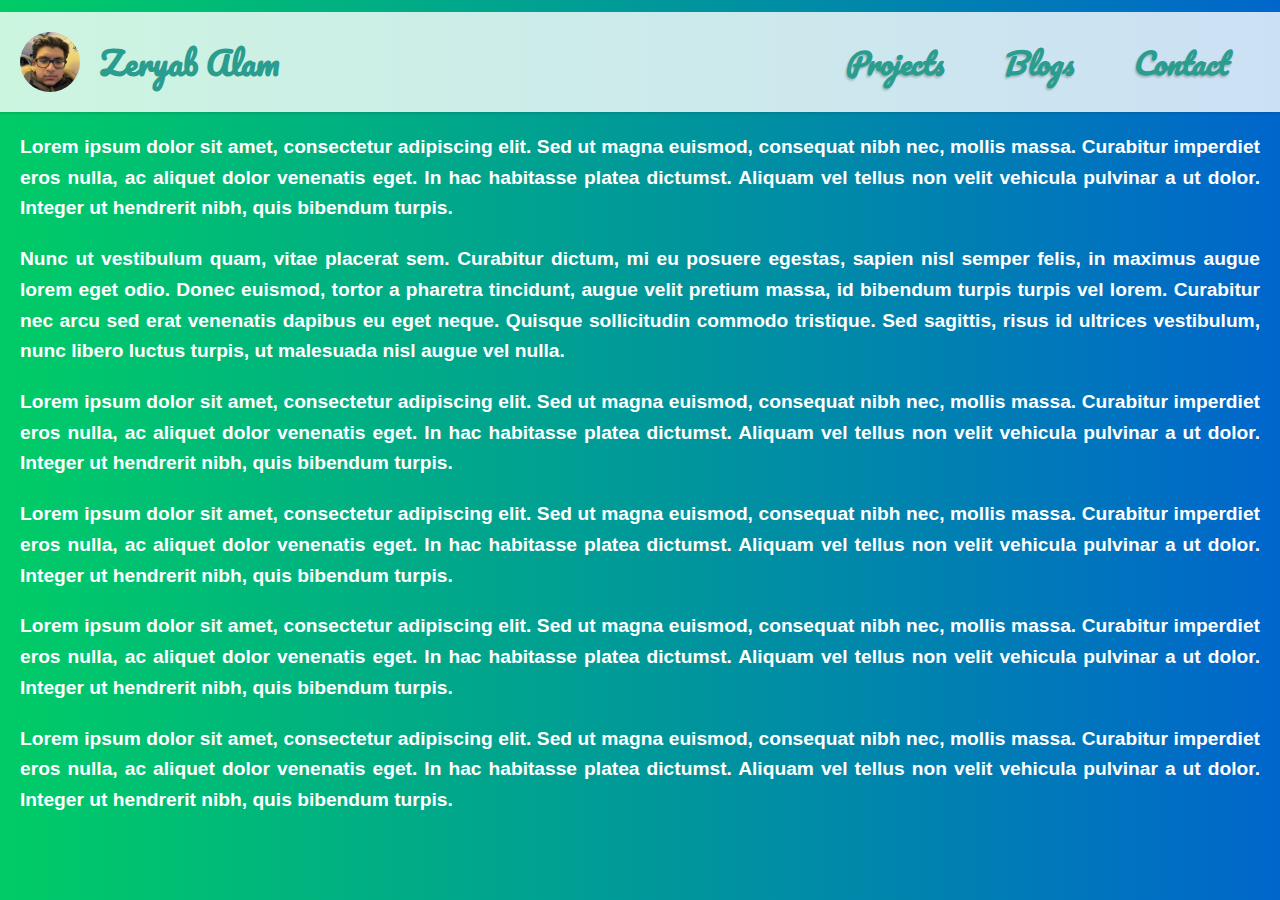
<file: index.html>
<!DOCTYPE html>
<html>

<head>
    <title>Zeryab Alam</title>
    <link rel="stylesheet" href="css/styles.css">
    <link rel="stylesheet" href="https://fonts.googleapis.com/css?family=Pacifico">
</head>

<body>
    <div class="top-bar"></div>
    <nav>
        <h1 onclick="window.location.href='index.html';">
            <img src="images/zeri-new.jpg">
            Zeryab Alam
        </h1>
        <ul>
            <li><a href="projects.html">Projects</a></li>
            <li><a href="blogs.html">Blogs</a></li>
            <li><a href="contact.html">Contact</a></li>
        </ul>
    </nav>
    <p>Lorem ipsum dolor sit amet, consectetur adipiscing elit. Sed ut magna euismod, consequat nibh nec, mollis massa.
        Curabitur imperdiet eros nulla, ac aliquet dolor venenatis eget. In hac habitasse platea dictumst. Aliquam vel
        tellus non velit vehicula pulvinar a ut dolor. Integer ut hendrerit nibh, quis bibendum turpis.</p>
    <p>Nunc ut vestibulum quam, vitae placerat sem. Curabitur dictum, mi eu posuere egestas, sapien nisl semper felis,
        in maximus augue lorem eget odio. Donec euismod, tortor a pharetra tincidunt, augue velit pretium massa, id
        bibendum turpis turpis vel lorem. Curabitur nec arcu sed erat venenatis dapibus eu eget neque. Quisque
        sollicitudin commodo tristique. Sed sagittis, risus id ultrices vestibulum, nunc libero luctus turpis, ut
        malesuada nisl augue vel nulla.</p>
    <p>Lorem ipsum dolor sit amet, consectetur adipiscing elit. Sed ut magna euismod, consequat nibh nec, mollis massa.
        Curabitur imperdiet eros nulla, ac aliquet dolor venenatis eget. In hac habitasse platea dictumst. Aliquam vel
        tellus non velit vehicula pulvinar a ut dolor. Integer ut hendrerit nibh, quis bibendum turpis.</p>
    <p>Lorem ipsum dolor sit amet, consectetur adipiscing elit. Sed ut magna euismod, consequat nibh nec, mollis massa.
        Curabitur imperdiet eros nulla, ac aliquet dolor venenatis eget. In hac habitasse platea dictumst. Aliquam vel
        tellus non velit vehicula pulvinar a ut dolor. Integer ut hendrerit nibh, quis bibendum turpis.</p>
    <p>Lorem ipsum dolor sit amet, consectetur adipiscing elit. Sed ut magna euismod, consequat nibh nec, mollis massa.
        Curabitur imperdiet eros nulla, ac aliquet dolor venenatis eget. In hac habitasse platea dictumst. Aliquam vel
        tellus non velit vehicula pulvinar a ut dolor. Integer ut hendrerit nibh, quis bibendum turpis.</p>
    <p>Lorem ipsum dolor sit amet, consectetur adipiscing elit. Sed ut magna euismod, consequat nibh nec, mollis massa.
        Curabitur imperdiet eros nulla, ac aliquet dolor venenatis eget. In hac habitasse platea dictumst. Aliquam vel
        tellus non velit vehicula pulvinar a ut dolor. Integer ut hendrerit nibh, quis bibendum turpis.</p>

    <script src="https://ajax.googleapis.com/ajax/libs/jquery/3.5.1/jquery.min.js"></script>
    <script src="https://cdnjs.cloudflare.com/ajax/libs/popper.js/1.16.0/umd/popper.min.js"></script>
    <script src="https://maxcdn.bootstrapcdn.com/bootstrap/4.5.2/js/bootstrap.min.js"></script>

</body>

</html>
</file>
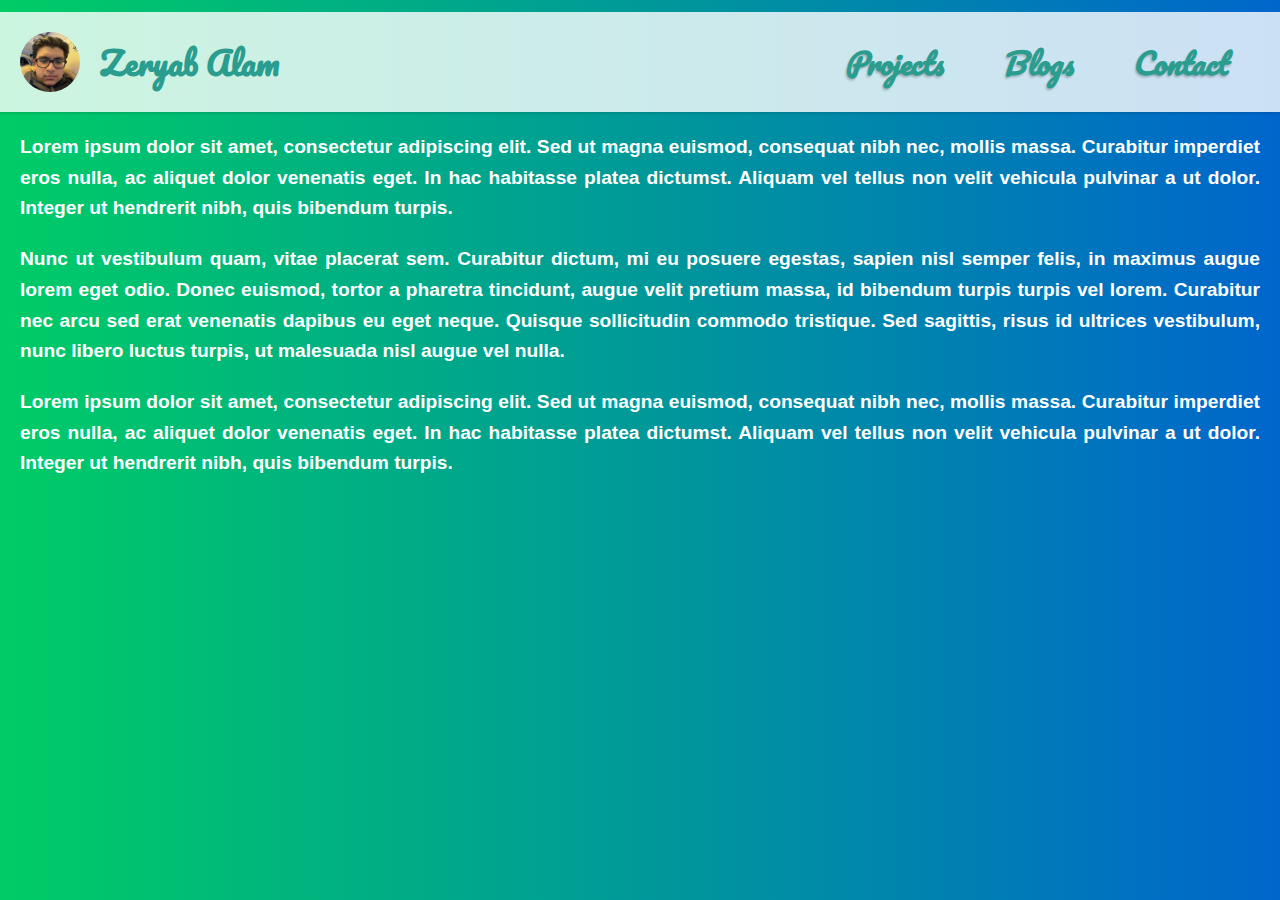
<file: blogs.html>
<!DOCTYPE html>
<html>

<head>
    <title>Zeri's Blogs</title>
    <link rel="stylesheet" href="css/styles.css">
    <link rel="stylesheet" href="https://fonts.googleapis.com/css?family=Pacifico">
</head>

<body>
    <div class="top-bar"></div>
    <nav>
        <h1 onclick="window.location.href='index.html';">
            <img src="images/zeri-new.jpg">
            Zeryab Alam
        </h1>
        <ul>
            <li><a href="projects.html">Projects</a></li>
            <li><a href="blogs.html">Blogs</a></li>
            <li><a href="contact.html">Contact</a></li>
        </ul>
    </nav>
    <p>Lorem ipsum dolor sit amet, consectetur adipiscing elit. Sed ut magna euismod, consequat nibh nec, mollis massa. Curabitur imperdiet eros nulla, ac aliquet dolor venenatis eget. In hac habitasse platea dictumst. Aliquam vel tellus non velit vehicula pulvinar a ut dolor. Integer ut hendrerit nibh, quis bibendum turpis.</p>
    <p>Nunc ut vestibulum quam, vitae placerat sem. Curabitur dictum, mi eu posuere egestas, sapien nisl semper felis, in maximus augue lorem eget odio. Donec euismod, tortor a pharetra tincidunt, augue velit pretium massa, id bibendum turpis turpis vel lorem. Curabitur nec arcu sed erat venenatis dapibus eu eget neque. Quisque sollicitudin commodo tristique. Sed sagittis, risus id ultrices vestibulum, nunc libero luctus turpis, ut malesuada nisl augue vel nulla.</p>
    <p>Lorem ipsum dolor sit amet, consectetur adipiscing elit. Sed ut magna euismod, consequat nibh nec, mollis massa. Curabitur imperdiet eros nulla, ac aliquet dolor venenatis eget. In hac habitasse platea dictumst. Aliquam vel tellus non velit vehicula pulvinar a ut dolor. Integer ut hendrerit nibh, quis bibendum turpis.</p>

    <script src="https://ajax.googleapis.com/ajax/libs/jquery/3.5.1/jquery.min.js"></script>
    <script src="https://cdnjs.cloudflare.com/ajax/libs/popper.js/1.16.0/umd/popper.min.js"></script>
    <script src="https://maxcdn.bootstrapcdn.com/bootstrap/4.5.2/js/bootstrap.min.js"></script>

</body>
</html>
</file>
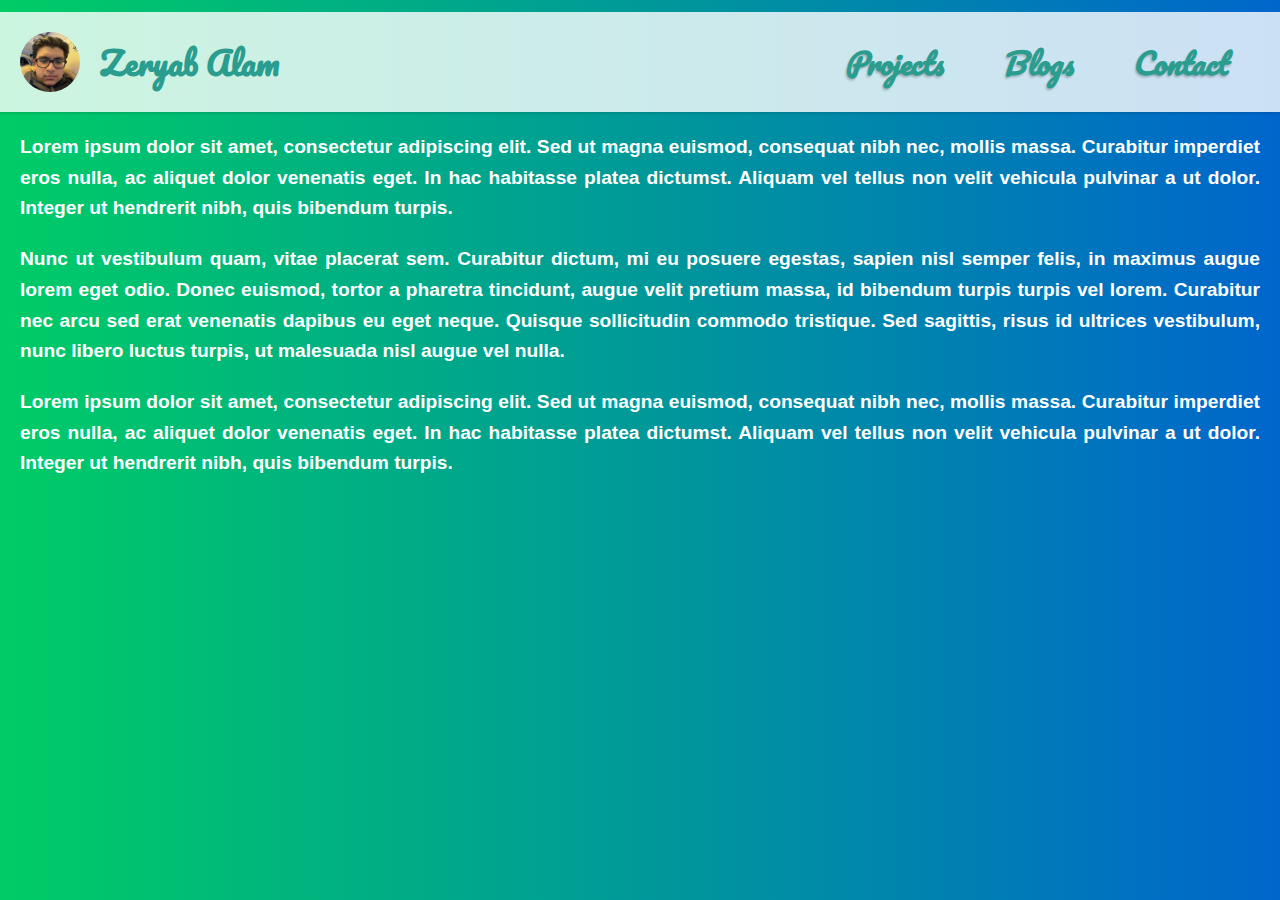
<file: contact.html>
<!DOCTYPE html>
<html>

<head>
    <title>Contact Me</title>
    <link rel="stylesheet" href="css/styles.css">
    <link rel="stylesheet" href="https://fonts.googleapis.com/css?family=Pacifico">
</head>

<body>
    <div class="top-bar"></div>
    <nav>
        <h1 onclick="window.location.href='index.html';">
            <img src="images/zeri-new.jpg">
            Zeryab Alam
        </h1>
        <ul>
            <li><a href="projects.html">Projects</a></li>
            <li><a href="blogs.html">Blogs</a></li>
            <li><a href="contact.html">Contact</a></li>
        </ul>
    </nav>
    <p>Lorem ipsum dolor sit amet, consectetur adipiscing elit. Sed ut magna euismod, consequat nibh nec, mollis massa. Curabitur imperdiet eros nulla, ac aliquet dolor venenatis eget. In hac habitasse platea dictumst. Aliquam vel tellus non velit vehicula pulvinar a ut dolor. Integer ut hendrerit nibh, quis bibendum turpis.</p>
    <p>Nunc ut vestibulum quam, vitae placerat sem. Curabitur dictum, mi eu posuere egestas, sapien nisl semper felis, in maximus augue lorem eget odio. Donec euismod, tortor a pharetra tincidunt, augue velit pretium massa, id bibendum turpis turpis vel lorem. Curabitur nec arcu sed erat venenatis dapibus eu eget neque. Quisque sollicitudin commodo tristique. Sed sagittis, risus id ultrices vestibulum, nunc libero luctus turpis, ut malesuada nisl augue vel nulla.</p>
    <p>Lorem ipsum dolor sit amet, consectetur adipiscing elit. Sed ut magna euismod, consequat nibh nec, mollis massa. Curabitur imperdiet eros nulla, ac aliquet dolor venenatis eget. In hac habitasse platea dictumst. Aliquam vel tellus non velit vehicula pulvinar a ut dolor. Integer ut hendrerit nibh, quis bibendum turpis.</p>

    <script src="https://ajax.googleapis.com/ajax/libs/jquery/3.5.1/jquery.min.js"></script>
    <script src="https://cdnjs.cloudflare.com/ajax/libs/popper.js/1.16.0/umd/popper.min.js"></script>
    <script src="https://maxcdn.bootstrapcdn.com/bootstrap/4.5.2/js/bootstrap.min.js"></script>

</body>
</html>
</file>
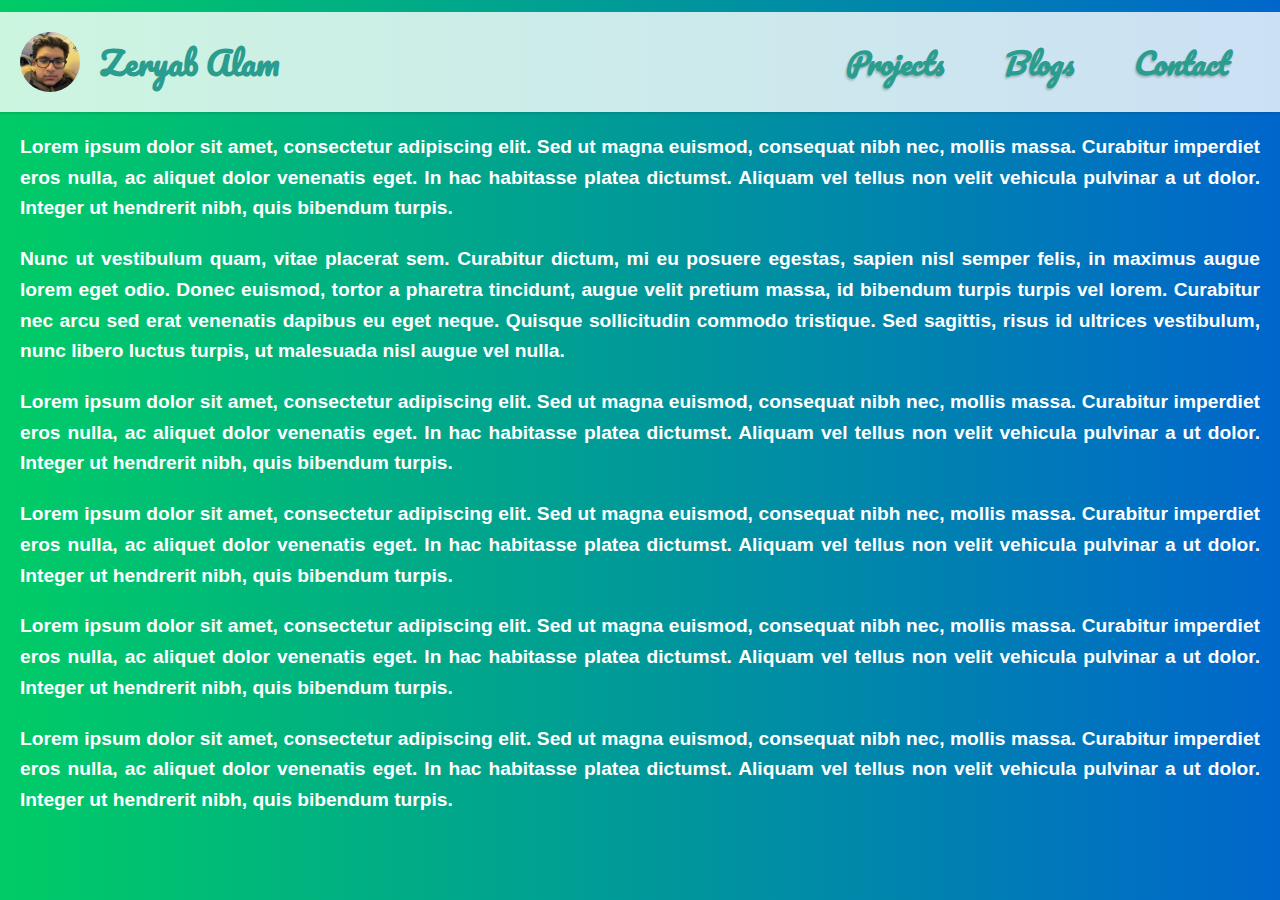
<file: main.html>
<!DOCTYPE html>
<html>

<head>
    <title>Zeryab Alam</title>
    <link rel="stylesheet" href="css/styles.css">
    <link rel="stylesheet" href="https://fonts.googleapis.com/css?family=Pacifico">
</head>

<body>
    <div class="top-bar"></div>
    <nav>
        <h1 onclick="window.location.href='main.html';">
            <img src="images/zeri-new.jpg">
            Zeryab Alam
        </h1>
        <ul>
            <li><a href="projects.html">Projects</a></li>
            <li><a href="blogs.html">Blogs</a></li>
            <li><a href="contact.html">Contact</a></li>
        </ul>
    </nav>
    <p>Lorem ipsum dolor sit amet, consectetur adipiscing elit. Sed ut magna euismod, consequat nibh nec, mollis massa.
        Curabitur imperdiet eros nulla, ac aliquet dolor venenatis eget. In hac habitasse platea dictumst. Aliquam vel
        tellus non velit vehicula pulvinar a ut dolor. Integer ut hendrerit nibh, quis bibendum turpis.</p>
    <p>Nunc ut vestibulum quam, vitae placerat sem. Curabitur dictum, mi eu posuere egestas, sapien nisl semper felis,
        in maximus augue lorem eget odio. Donec euismod, tortor a pharetra tincidunt, augue velit pretium massa, id
        bibendum turpis turpis vel lorem. Curabitur nec arcu sed erat venenatis dapibus eu eget neque. Quisque
        sollicitudin commodo tristique. Sed sagittis, risus id ultrices vestibulum, nunc libero luctus turpis, ut
        malesuada nisl augue vel nulla.</p>
    <p>Lorem ipsum dolor sit amet, consectetur adipiscing elit. Sed ut magna euismod, consequat nibh nec, mollis massa.
        Curabitur imperdiet eros nulla, ac aliquet dolor venenatis eget. In hac habitasse platea dictumst. Aliquam vel
        tellus non velit vehicula pulvinar a ut dolor. Integer ut hendrerit nibh, quis bibendum turpis.</p>
    <p>Lorem ipsum dolor sit amet, consectetur adipiscing elit. Sed ut magna euismod, consequat nibh nec, mollis massa.
        Curabitur imperdiet eros nulla, ac aliquet dolor venenatis eget. In hac habitasse platea dictumst. Aliquam vel
        tellus non velit vehicula pulvinar a ut dolor. Integer ut hendrerit nibh, quis bibendum turpis.</p>
    <p>Lorem ipsum dolor sit amet, consectetur adipiscing elit. Sed ut magna euismod, consequat nibh nec, mollis massa.
        Curabitur imperdiet eros nulla, ac aliquet dolor venenatis eget. In hac habitasse platea dictumst. Aliquam vel
        tellus non velit vehicula pulvinar a ut dolor. Integer ut hendrerit nibh, quis bibendum turpis.</p>
    <p>Lorem ipsum dolor sit amet, consectetur adipiscing elit. Sed ut magna euismod, consequat nibh nec, mollis massa.
        Curabitur imperdiet eros nulla, ac aliquet dolor venenatis eget. In hac habitasse platea dictumst. Aliquam vel
        tellus non velit vehicula pulvinar a ut dolor. Integer ut hendrerit nibh, quis bibendum turpis.</p>

    <script src="https://ajax.googleapis.com/ajax/libs/jquery/3.5.1/jquery.min.js"></script>
    <script src="https://cdnjs.cloudflare.com/ajax/libs/popper.js/1.16.0/umd/popper.min.js"></script>
    <script src="https://maxcdn.bootstrapcdn.com/bootstrap/4.5.2/js/bootstrap.min.js"></script>

</body>

</html>
</file>
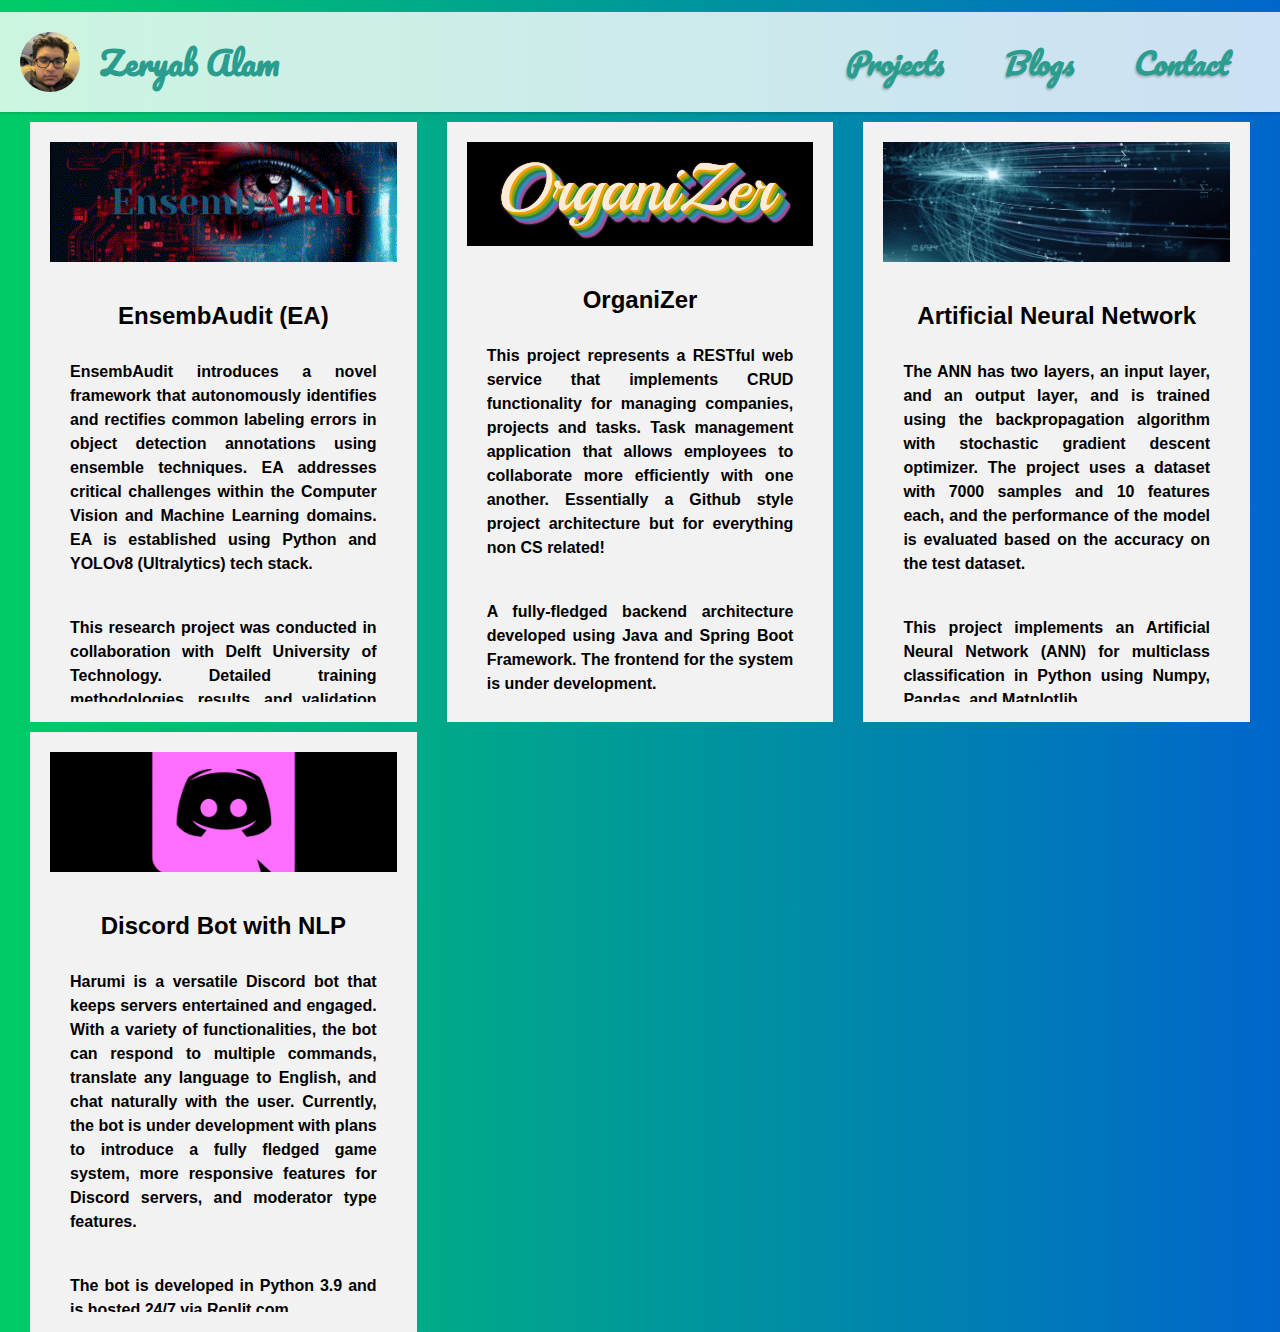
<file: projects.html>
<!DOCTYPE html>
<html>

<head>
    <title>Zeri's Projects</title>
    <link rel="stylesheet" href="css/styles.css">
    <link rel="stylesheet" href="https://fonts.googleapis.com/css?family=Pacifico">
</head>

<body>
    <div class="top-bar"></div>
    <nav>
        <h1 onclick="window.location.href='index.html';">
            <img src="images/zeri-new.jpg">
            Zeryab Alam
        </h1>
        <ul>
            <li><a href="projects.html">Projects</a></li>
            <li><a href="blogs.html">Blogs</a></li>
            <li><a href="contact.html">Contact</a></li>
        </ul>
    </nav>


    <div class="project-container">
        <div class="project-box">
            <img src="images/EnsembAudit.gif" alt="EnsembAudit">
            <!-- This gif was created using an image from https://eastgate-software.com/jp/computer-vision-what-is-it-and-how-does-it-work/ -->
            <!-- The text on the gif was added on the image using Microsoft ClipChamp (https://clipchamp.com/en/windows-video-editor/) -->
            <div class="project-details">
                <h2>EnsembAudit (EA)</h2>
                <p>EnsembAudit introduces a novel framework that autonomously identifies and rectifies common labeling 
                    errors in object detection annotations using ensemble techniques. EA addresses critical challenges within
                    the Computer Vision and Machine Learning domains. EA is established using Python and YOLOv8 (Ultralytics) 
                    tech stack.
                </p>
                <p>This research project was conducted in collaboration with Delft University of Technology. 
                    Detailed training methodologies, results, and validation data are available for further exploration.</p>
                <a href="https://repository.tudelft.nl/record/uuid:1181a5fc-1d6e-4c3c-99b7-13499b9ec044" target="_blank" rel="noopener noreferrer">Research Paper</a>
                <a href="https://github.com/zeri27/EnsembAudit" target="_blank" rel="noopener noreferrer">Research Code</a>
            </div>
        </div>

        <div class="project-box">
            <img src="images/OrganiZer.jpg" alt="OrganiZer">
            <div class="project-details">
                <h2>OrganiZer</h2>
                <p>This project represents a RESTful web service that implements CRUD functionality for managing
                    companies, projects and tasks. Task management application that allows employees to collaborate more
                    efficiently with one another. Essentially a Github style project architecture but for everything non
                    CS related!</p>
                <p>A fully-fledged backend architecture developed using Java and Spring Boot Framework. The frontend for
                    the system is under development.</p>
                <a href="https://github.com/zeri27/OrganiZer" target="_blank" rel="noopener noreferrer">View Project</a>
            </div>
        </div>

        <div class="project-box">
            <img src="images/neural_network.gif" alt="Artificial Neural Network">
            <div class="project-details">
                <h2>Artificial Neural Network</h2>
                <p>The ANN has two layers, an input layer, and an output layer, and is trained using the backpropagation
                    algorithm with stochastic gradient descent optimizer. The project uses a dataset with 7000 samples
                    and 10 features each, and the performance of the model is evaluated based on the accuracy on the
                    test dataset.</p>
                <p>This project implements an Artificial Neural Network (ANN) for multiclass classification in Python
                    using Numpy, Pandas, and Matplotlib.</p>
                <a href="https://github.com/zeri27/Artificial-Neural-Network" target="_blank" rel="noopener noreferrer">View Project</a>
            </div>
        </div>
    </div>

    <div class="project-container">
        <div class="project-box">
            <img src="images/DiscordImage.gif" alt="Discord Chat Bot">
            <div class="project-details">
                <h2>Discord Bot with NLP</h2>
                <p>Harumi is a versatile Discord bot that keeps servers entertained and engaged. With a variety of
                    functionalities, the bot can respond to multiple commands, translate any language to English, and
                    chat naturally with the user. Currently, the bot is under development with plans to introduce a
                    fully fledged game system, more responsive features for Discord servers, and moderator type
                    features.</p>
                <p>The bot is developed in Python 3.9 and is hosted 24/7 via Replit.com.</p>
                <a href="https://github.com/zeri27/HarumiDiscordBot" target="_blank" rel="noopener noreferrer">View Project</a>
            </div>
        </div>
    </div>

    <script src="https://ajax.googleapis.com/ajax/libs/jquery/3.5.1/jquery.min.js"></script>
    <script src="https://cdnjs.cloudflare.com/ajax/libs/popper.js/1.16.0/umd/popper.min.js"></script>
    <script src="https://maxcdn.bootstrapcdn.com/bootstrap/4.5.2/js/bootstrap.min.js"></script>

</body>

</html>
</file>
<file: css/styles.css>
html, body {
    margin: 0;
    padding: 0;
    font-family: "Open Sans", sans-serif;
    background: linear-gradient(to right, #00cc66, #0066cc);
    background-size: cover;
    background-position: center center;
    color: white;
    height: 100%;
}

p {
    font-size: 1.2rem;
    line-height: 1.6;
    font-weight: bold;
    font-family: "Montserrat", sans-serif;
    text-align: justify;
    margin: 20px;
}


.top-bar {
    background: linear-gradient(to right, #00cc66, #0066cc);
    height: 10px;
}

nav {
    box-shadow: 0 2px 2px rgba(0, 0, 0, 0.1);
    display: flex;
    justify-content: space-between;
    align-items: center;
    padding: 10px 20px;
    height: 80px;
    margin-top: 2px;
    background-color: rgba(255, 255, 255, 0.8);
    font-family: "Pacifico", cursive;
    color: #2a9d8f;
}


nav h1 {
    font-size: 2rem;
    margin: 0;
    color: #2a9d8f;
    display: flex;
    align-items: center;
}

nav h1 img {
    height: 60px;
    width: 60px;
    margin-right: 20px;
    border-radius: 50%;
    object-fit: cover;
    object-position: center center;
}

nav ul {
    display: flex;
    margin: 0;
    padding: 0;
    list-style: none;
}

nav li {
    margin: 0 10px;
}

nav a {
    color: #2a9d8f;
    text-decoration: none;
    font-size: 1.8rem;
    font-weight: bold;
    transition: color 0.3s;
    text-shadow: 0 2px 2px rgba(0, 0, 0, 0.2);
    display: inline-block;
    transform: skew(-10deg);
    padding: 10px 20px;
}

nav a:hover {
    background-image: linear-gradient(to right, #c71585, #ff1493);
    -webkit-background-clip: text;
    -webkit-text-fill-color: transparent;
}

nav h1:hover {
    color: red;
    cursor: pointer;
}

.project-container {
    display: flex;
    justify-content: space-between;
    margin-top: 10px;
    /* space below nav bar */
    margin-left: 30px;
    margin-right: 30px;
}

.project-box {
    width: calc(33.33% - 20px);
    /* box takes up 1/3 of container */
    margin-right: 20px;
    /* add some margin between boxes */
    background-color: #f2f2f2;
    padding: 20px;
    box-sizing: border-box;
    display: flex;
    flex-direction: column;
    align-items: center;
    /* center content vertically */
    height: 600px;
}

.project-box:last-child {
    margin-right: 0;
    /* remove margin from last box */
}

.project-box img {
    width: 100%;
    height: 120px;
    object-fit: cover;
    margin-bottom: 20px;
}

.project-details {
    display: flex;
    flex-direction: column;
    justify-content: space-between;
    height: 100%;
    text-align: center;
    overflow: auto;
}

.project-details p {
    font-family: 'Source Sans Pro', sans-serif;
    color: black;
    font-size: 16px;
    line-height: 1.5;
}

.project-details h2 {
    color: black;
    margin-bottom: 10px;
}

.project-details a {
    margin-top: auto;
    /* move link to the bottom */
    background-color: #4CAF50;
    color: white;
    padding: 10px 20px;
    text-decoration: none;
    border-radius: 4px;
    margin-bottom: 4px;
}

.project-details a:hover {
    background-color: #2cca32;
}
</file>
